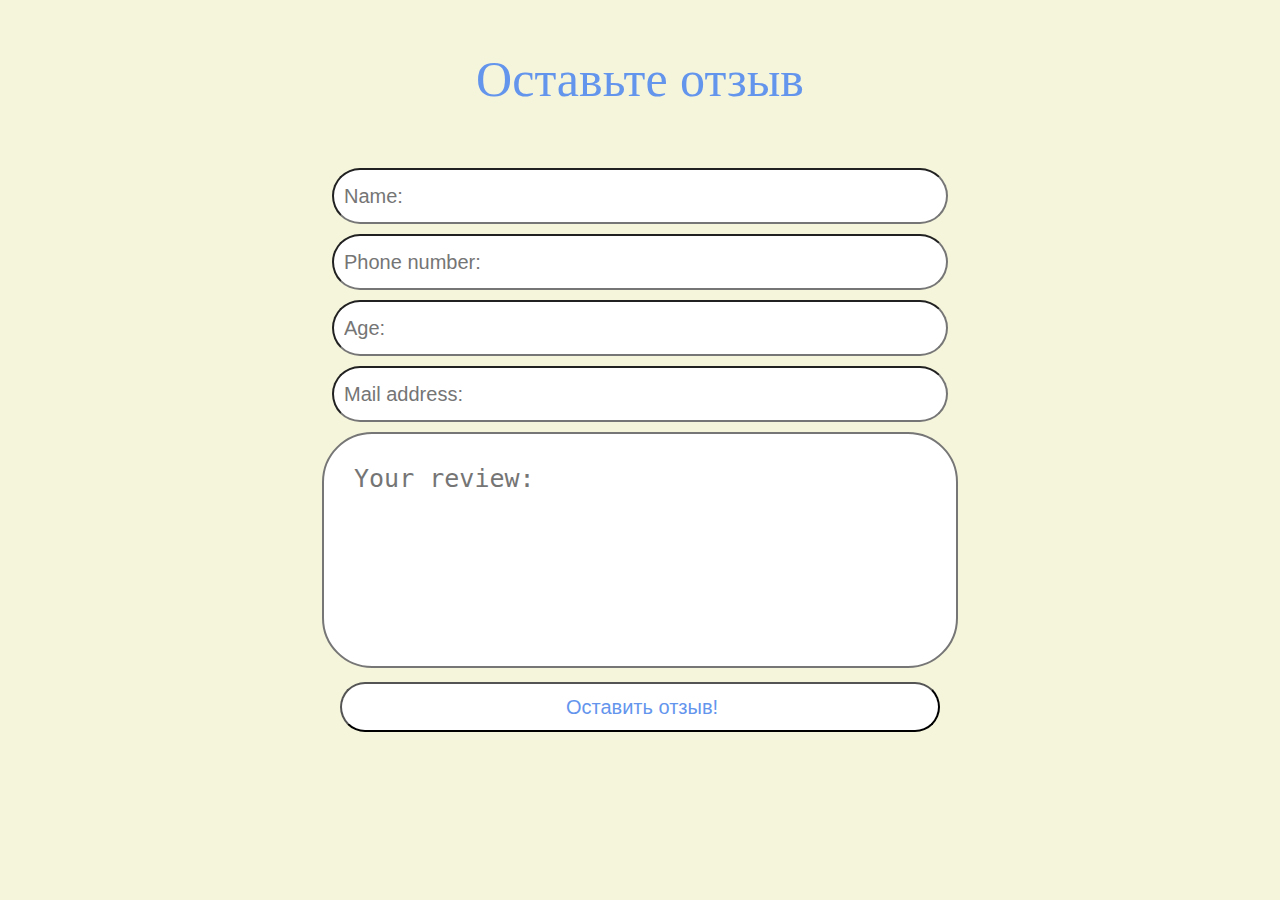
<file: JS/index.html>
<!DOCTYPE html>
<html lang="en">
<head>
    <meta charset="UTF-8">
    <meta name="viewport" content="width=device-width, initial-scale=1.0">
    <link rel="stylesheet" href="style.css">
    <title>Document</title>
</head>
<body>
    <!DOCTYPE html>
<html>
<body>
<p class="header">Оставьте отзыв</p>
<input class="inputs" type="text" placeholder="Name:" id="name"> <br>
<input class="inputs" type="number" placeholder="Phone number:" id="number"> <br>
<input class="inputs" type="number" placeholder="Age:" id="age"> <br> 
<input class="inputs" type="text" placeholder="Mail address:" id="mail"> <br>
<textarea class="review" type="text" placeholder="Your review: " id="review"></textarea> <br>
<button class="inputs" onclick="add()">Оставить отзыв!</button>

<div id="result"></div>

<script>
    let contacts = []
    if (JSON.parse(localStorage.getItem("Contacts")) != null){
        contacts = JSON.parse(localStorage.getItem("Contacts"));
    }
    function add(){
        let name = document.getElementById("name").value;
        let number = document.getElementById("number").value;
        let age = document.getElementById("age").value;
        let mail = document.getElementById("mail").value;
        let review = document.getElementById("review").value;

        if(name && number && age && mail && review){
            contacts.push({
                name: name,
                number: number,
                age: age,
                mail: mail,
                review: review
            })
            localStorage.setItem("Contacts", JSON.stringify(contacts))
            document.getElementById("name").value = "";
            document.getElementById("number").value = "";
            document.getElementById("age").value = "";
            document.getElementById("mail").value = "";
            document.getElementById("review").value = "";
        }
    }
    
</script>

</body>
</html>
</body>
</html>
</file>
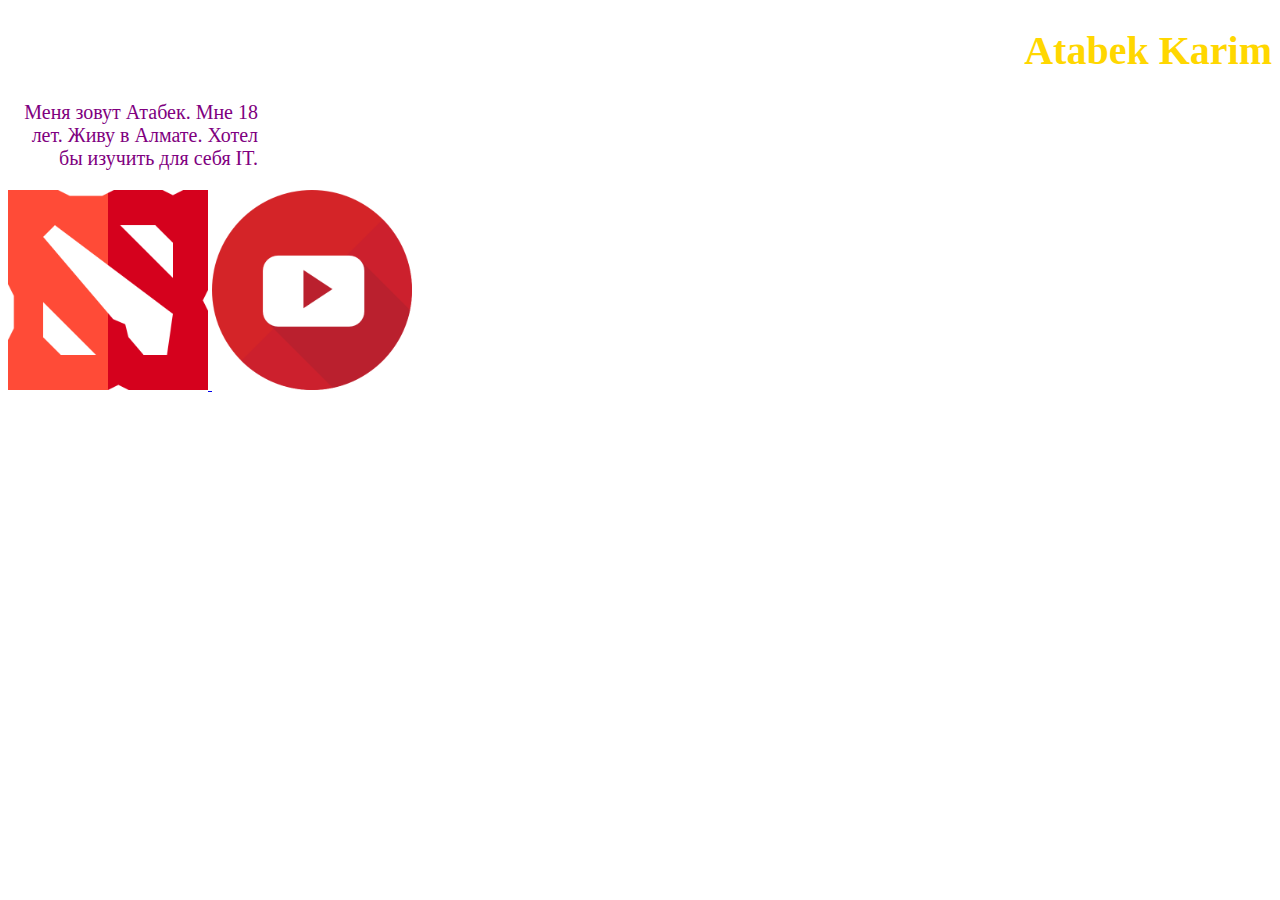
<file: Lesson1/Index.html>
<!DOCTYPE html>
<html lang="en">
<head>
        <meta charset="UTF-8">
        <title>Lesson 1</title>
</head>
<body>
    <h1 style="color: gold; text-align: right; font-size: 40px;">Atabek Karim</h1>
    <p style= "color: purple; font-size:20px; width: 250px; text-align: end ;">Меня зовут Атабек. Мне 18 лет. Живу в Алмате. Хотел бы изучить для себя IT.</p>
    <a target="_blank" href="https://www.youtube.com/">
        <img width="200px" src="dota-2.png">
    </a>
<a target="_blank" href="https://ru.dota2.com/">
        <img width="200px" src="youtube.png">
</a>

</body>
</html>
</file>
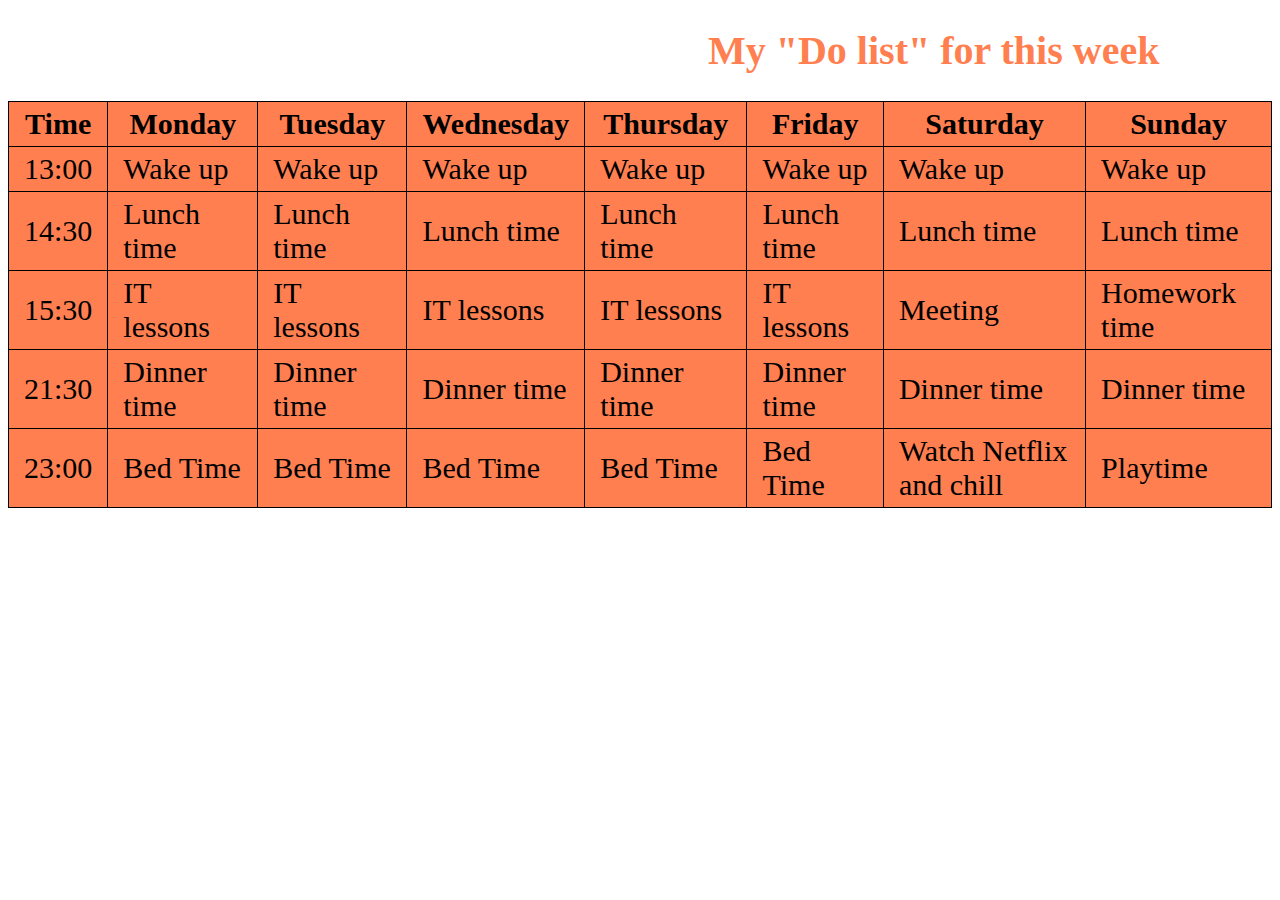
<file: Lesson3/index.html>
<!DOCTYPE html>
<html lang="en">
<head>
    <meta charset="UTF-8">
    <meta name="viewport" content="width=device-width, initial-scale=1.0">
    <title>Document</title>
    <link rel="stylesheet" href="style.css">
</head>
<body>
    <h1 style="margin-left: 700px; color: coral; font-size: 40px;">My "Do list" for this week</h1>
    <table>
        <thead>
            <tr>
                <th>Time</th>
                <th>Monday</th>
                <th>Tuesday</th>
                <th>Wednesday</th>
                <th>Thursday</th>
                <th>Friday</th>
                <th>Saturday</th>
                <th>Sunday</th>
            </tr>
        </thead>
        <tbody>
            <tr>
              <td>13:00</td>
              <td>Wake up</td>
              <td>Wake up</td>
              <td>Wake up</td>
              <td>Wake up</td>
              <td>Wake up</td>
              <td>Wake up</td>
              <td>Wake up</td>
            </tr>
            <tr>
             <td>14:30</td>
             <td>Lunch time</td>
             <td>Lunch time</td>
             <td>Lunch time</td>
             <td>Lunch time</td>
             <td>Lunch time</td>
             <td>Lunch time</td>
             <td>Lunch time</td>
            </tr>
            <tr>
             <td>15:30</td>
             <td>IT lessons</td>
             <td>IT lessons</td>  
             <td>IT lessons</td>  
             <td>IT lessons</td>  
             <td>IT lessons</td>  
             <td>Meeting</td>  
             <td>Homework time</td>     
            </tr>
            <tr>
             <td>21:30</td>
             <td>Dinner time</td>
             <td>Dinner time</td>
             <td>Dinner time</td>
             <td>Dinner time</td>
             <td>Dinner time</td>
             <td>Dinner time</td>
             <td>Dinner time</td>  
            </tr>
            <tr>
             <td>23:00</td>
             <td>Bed Time</td>
             <td>Bed Time</td>
             <td>Bed Time</td>
             <td>Bed Time</td>
             <td>Bed Time</td>
             <td>Watch Netflix and chill</td>
             <td>Playtime</td>   
            </tr>
        </tbody>
    </table>
</body>
</html>
</file>
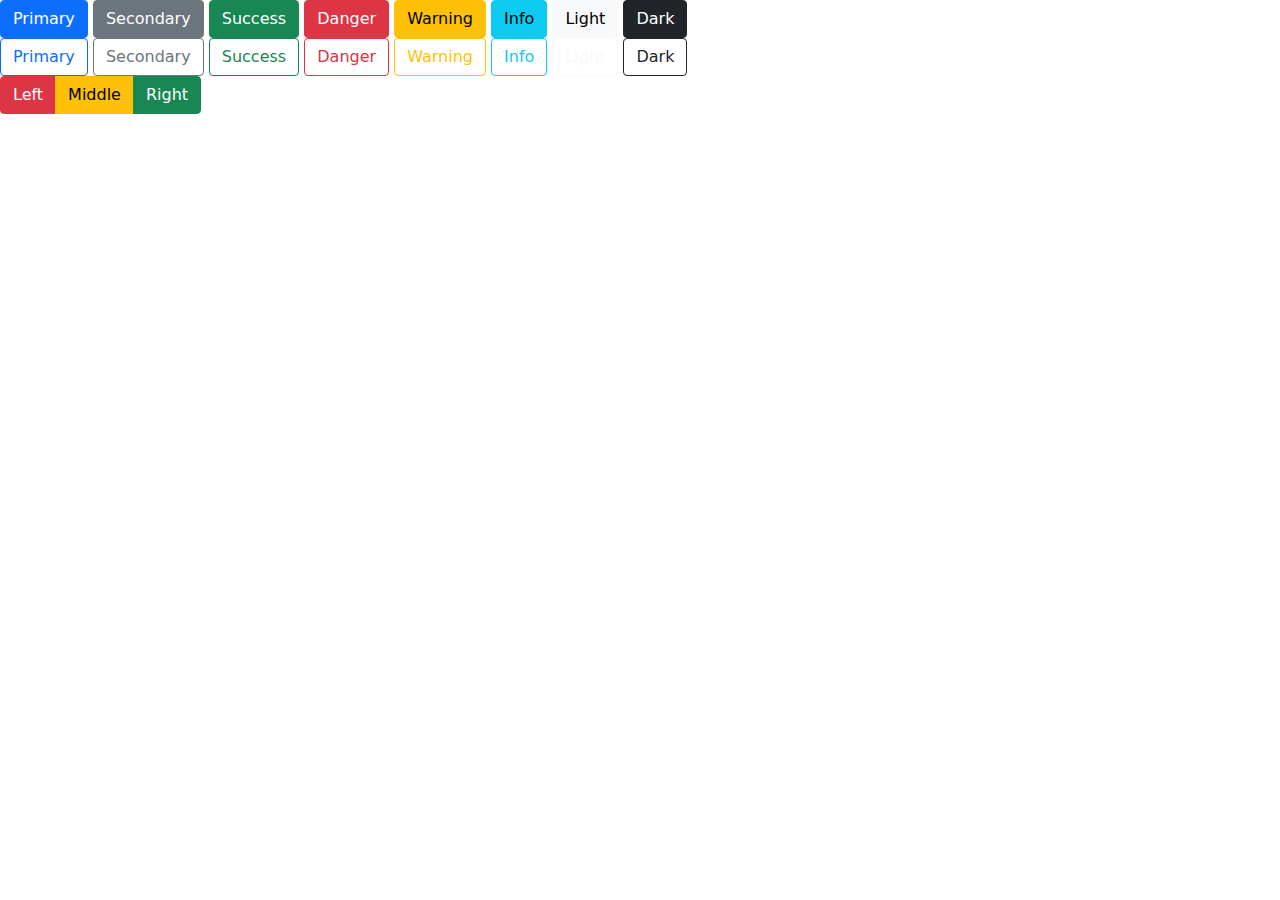
<file: Lesson4/index.html>
<!DOCTYPE html>
<html lang="en">
<head>
    <meta charset="UTF-8">
    <meta name="viewport" content="width=device-width, initial-scale=1.0">
    <title>Document</title>
    <link rel="stylesheet" href="bootstrap.css">
</head>
<body>
    <button type="button" class="btn btn-primary">Primary</button>
    <button type="button" class="btn btn-secondary">Secondary</button>
    <button type="button" class="btn btn-success">Success</button>
    <button type="button" class="btn btn-danger">Danger</button>
    <button type="button" class="btn btn-warning">Warning</button>
    <button type="button" class="btn btn-info">Info</button>
    <button type="button" class="btn btn-light">Light</button>
    <button type="button" class="btn btn-dark">Dark</button>
    <div>
        <button type="button" class="btn btn-outline-primary">Primary</button>
<button type="button" class="btn btn-outline-secondary">Secondary</button>
<button type="button" class="btn btn-outline-success">Success</button>
<button type="button" class="btn btn-outline-danger">Danger</button>
<button type="button" class="btn btn-outline-warning">Warning</button>
<button type="button" class="btn btn-outline-info">Info</button>
<button type="button" class="btn btn-outline-light">Light</button>
<button type="button" class="btn btn-outline-dark">Dark</button>
    </div>
    <div class="btn-group" role="group" aria-label="Basic mixed styles example">
        <button type="button" class="btn btn-danger">Left</button>
        <button type="button" class="btn btn-warning">Middle</button>
        <button type="button" class="btn btn-success">Right</button>
      </div>
</html>
</file>
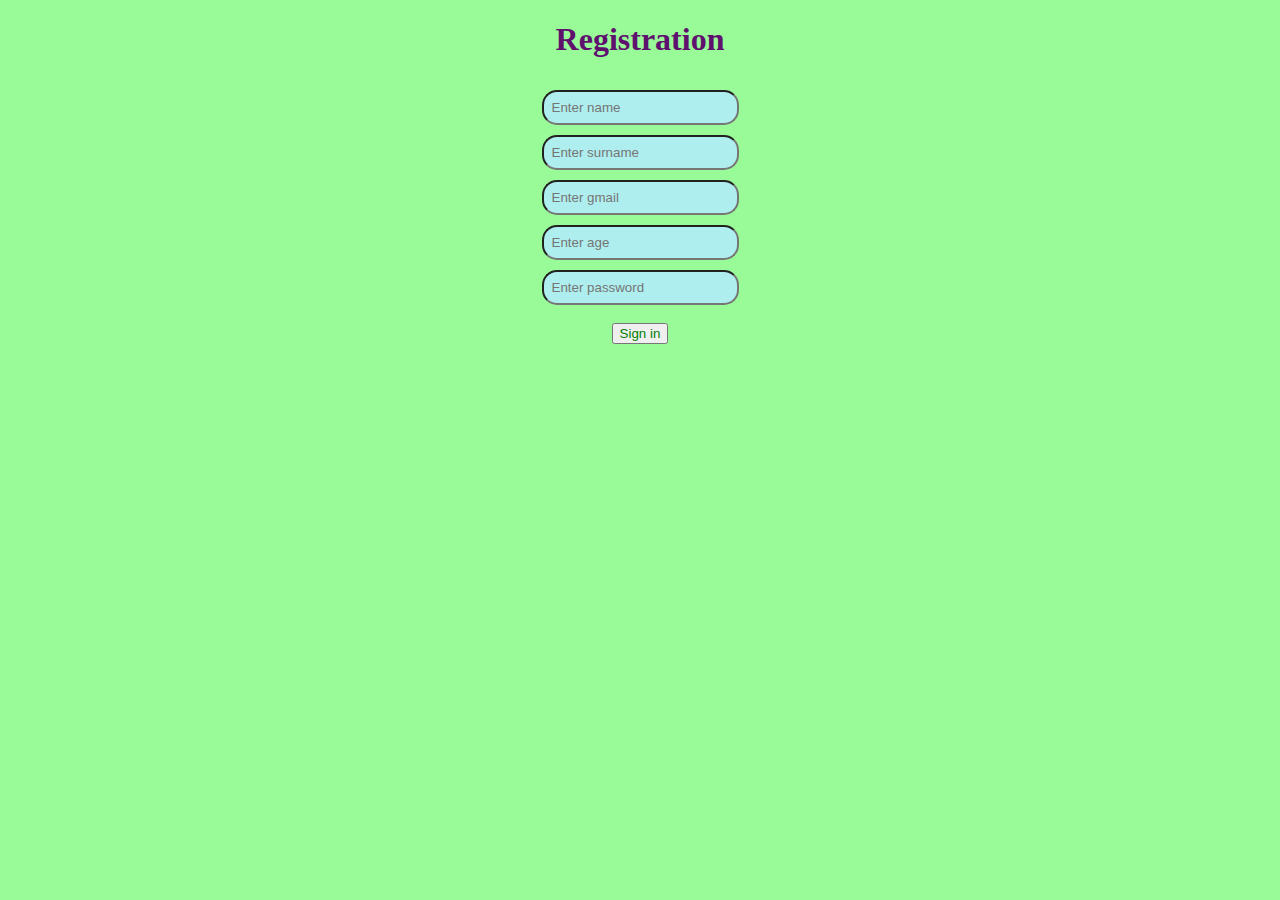
<file: Lesson7/index.html>
<!DOCTYPE html>
<html lang="en">
<head>
    <meta charset="UTF-8">
    <meta name="viewport" content="width=device-width, initial-scale=1.0">
    <link rel="stylesheet" href="style.css">
    <title>Js</title>
</head>
<body>
    <div id="regis">
        <h1>Registration</h1>
        <input class ="inputs" type="text" id="name" placeholder="Enter name"> <br>
        <input class ="inputs" type="text" id="surname" placeholder="Enter surname"> <br>
        <input class="inputs" type="text" id="gmail" placeholder="Enter gmail"> <br>
        <input class="inputs" type="number" id="age" placeholder="Enter age"> <br>
        <input class="inputs" type="password" id="password" placeholder="Enter password"> <br>
        <br>    <button style="color: green;" onclick="myFunc()" >Sign in</button> 
    </div>
    <div id="info">
        <h1 id="info_fullname"></h1>
        <p id="info_gmail"></p>
        <p id="info_age"></p>
    </div>
    <script>
    function myFunc(){
        document.getElementById("regis").style.display = "none";
        document.getElementById("info").style.display = "block";
        let name = document.getElementById("name").value;
        let surname = document.getElementById("surname").value;
        let gmail = document.getElementById("gmail").value;
        let age = document.getElementById("age").value;
        let password = document.getElementById("password").value; 
        document.getElementById("info_fullname").innerHTML = name + " " + surname;
        document.getElementById("info_gmail").innerHTML= "Gmail: " + gmail;
        document.getElementById("info_age").innerHTML= "Age: " + age;
    }
    </script>
</body>
</html>
</file>
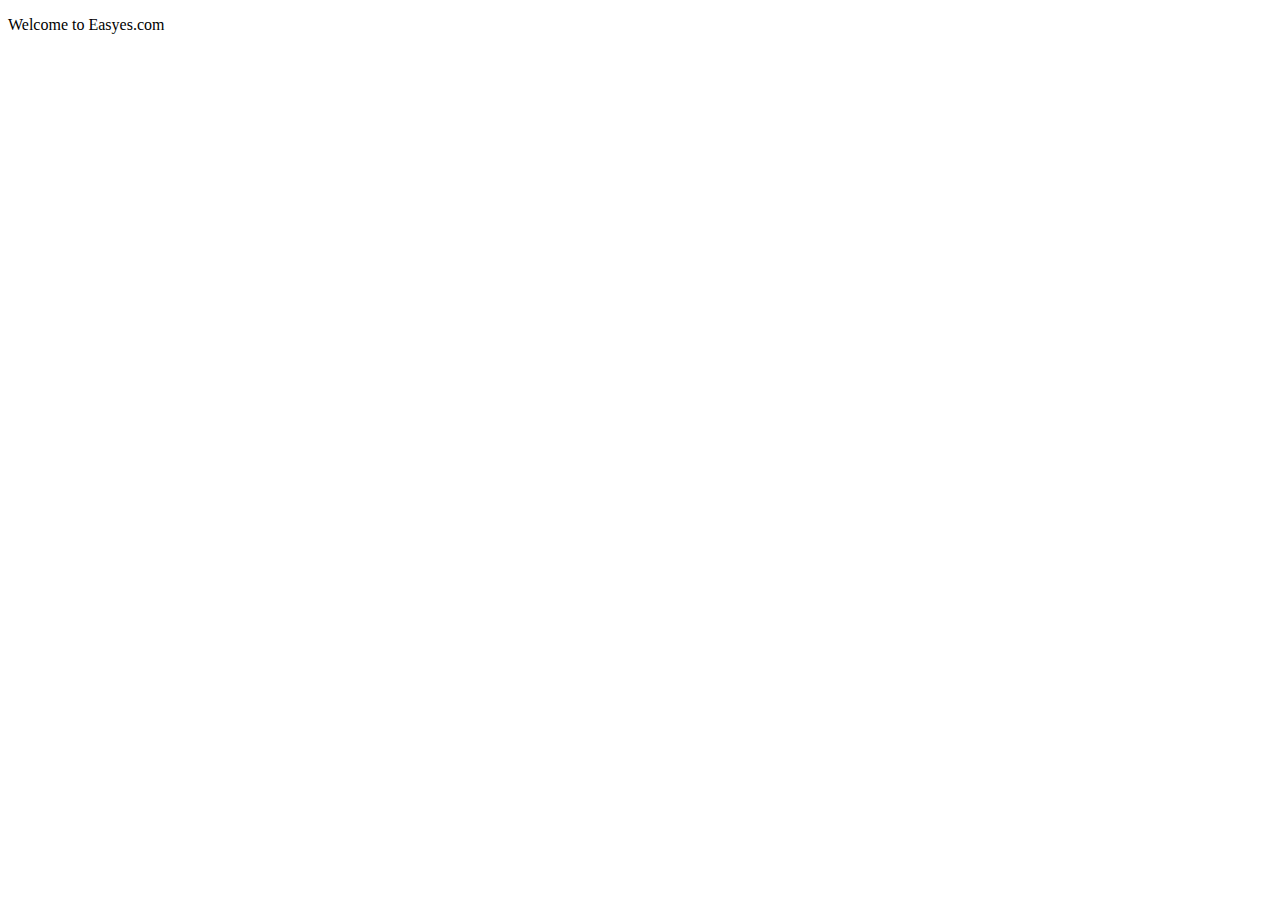
<file: Lesson8/index.html>
<!DOCTYPE html>
<html lang="en">
<head>
    <meta charset="UTF-8">
    <meta name="viewport" content="width=device-width, initial-scale=1.0">
    <title>Document</title>
</head>
<body>
    <p>Welcome to Easyes.com</p>
</body>
</html>
</file>
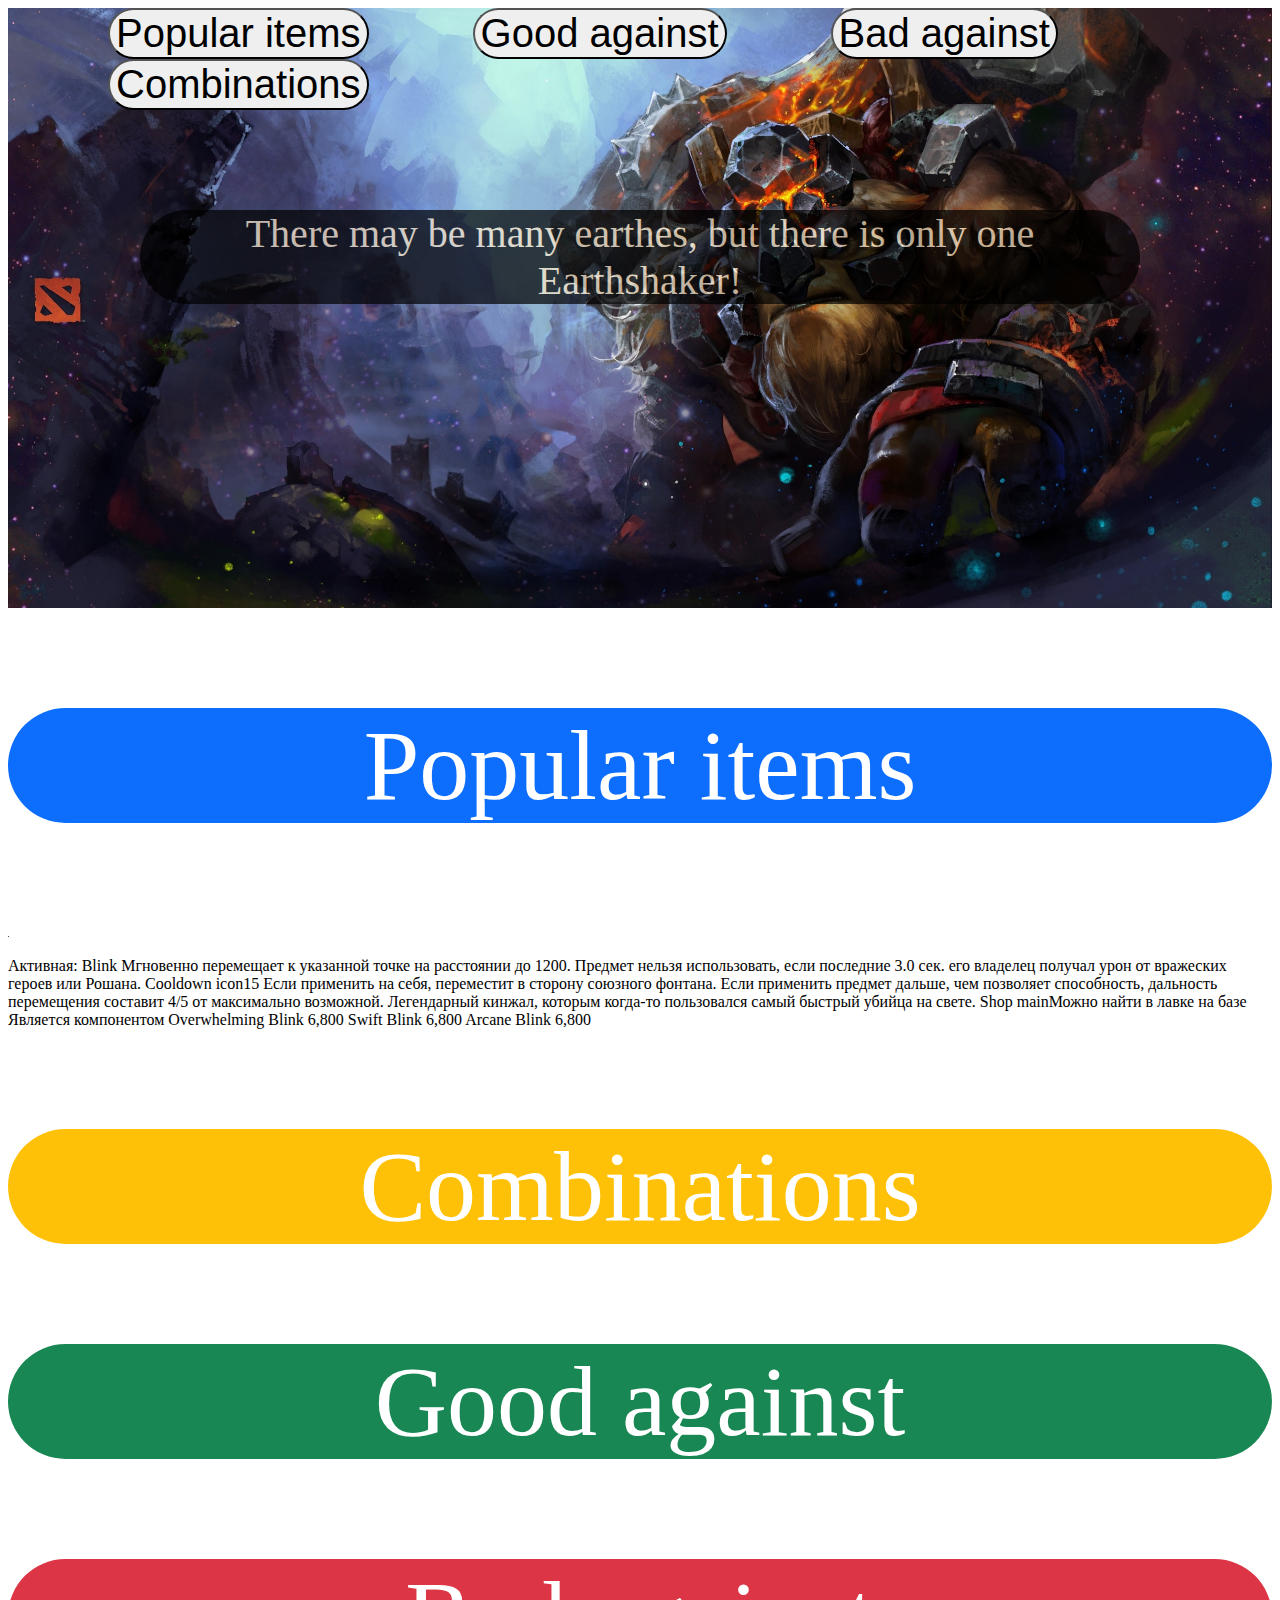
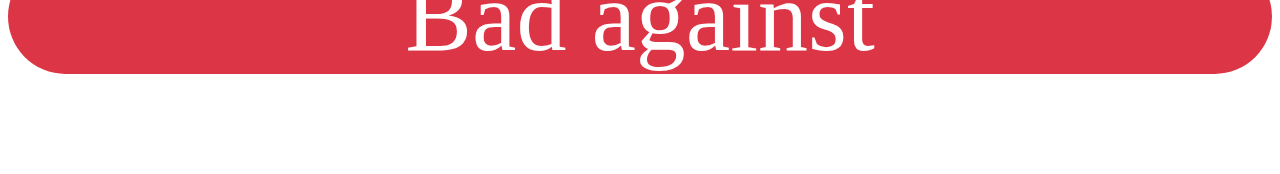
<file: siteName/HomePage/index.html>
<!DOCTYPE html>
<html lang="en">
<head>
    <meta charset="UTF-8">
    <meta name="viewport" content="width=device-width, initial-scale=1.0">
    <link href="https://cdn.jsdelivr.net/npm/bootstrap@5.0.0-beta1/dist/css/bootstrap.min.css" rel="stylesheet" integrity="sha384-giJF6kkoqNQ00vy+HMDP7azOuL0xtbfIcaT9wjKHr8RbDVddVHyTfAAsrekwKmP1" crossorigin="anonymous">
    <link rel="stylesheet" href="../css/style.css">
    <title>Document</title>
</head>
<body>
        <div class="headerofsite">
            <button type="button" class="btn btn-primary">Popular items</button>
            <button type="button" class="btn btn-success">Good against</button>
            <button type="button" class="btn btn-danger">Bad against</button>
            <button type="button" class="btn btn-warning">Combinations</button>
            <p class="starter">There may be many earthes, but there is only one Earthshaker!</p>
        </div>
        <div>
            <p style="text-align: center; font-size: 100px;background-color: #0d6efd; color: white; border-radius: 70px;">Popular items</p>
        </div>
        <div>
            <img style="width: 1px;" src="../images/blinkdagger.jpg" alt="">
            <p>Активная: Blink
                Мгновенно перемещает к указанной точке на расстоянии до 1200.
                
                Предмет нельзя использовать, если последние 3.0 сек. его владелец получал урон от вражеских героев или Рошана.
                Cooldown icon15
                Если применить на себя, переместит в сторону союзного фонтана.
                
                Если применить предмет дальше, чем позволяет способность, дальность перемещения составит 4/5 от максимально возможной.
                
                Легендарный кинжал, которым когда-то пользовался самый быстрый убийца на свете.
                Shop mainМожно найти в лавке на базе
                Является компонентом
                Overwhelming Blink
                6,800
                Swift Blink
                6,800
                Arcane Blink
                6,800</p>
        </div>
        <div>
            <p style="text-align: center; font-size: 100px;background-color: #ffc107; color: white; border-radius: 70px;">Combinations</p>
        </div>
        <div>
            <p style="text-align: center; font-size: 100px;background-color :#198754; color: white; border-radius: 70px;">Good against</p>
        </div>
        <div>
            <p style="text-align: center; font-size: 100px;background-color: #dc3545; color: white; border-radius: 70px;">Bad against</p>
        </div>
</body>
</html>
</file>
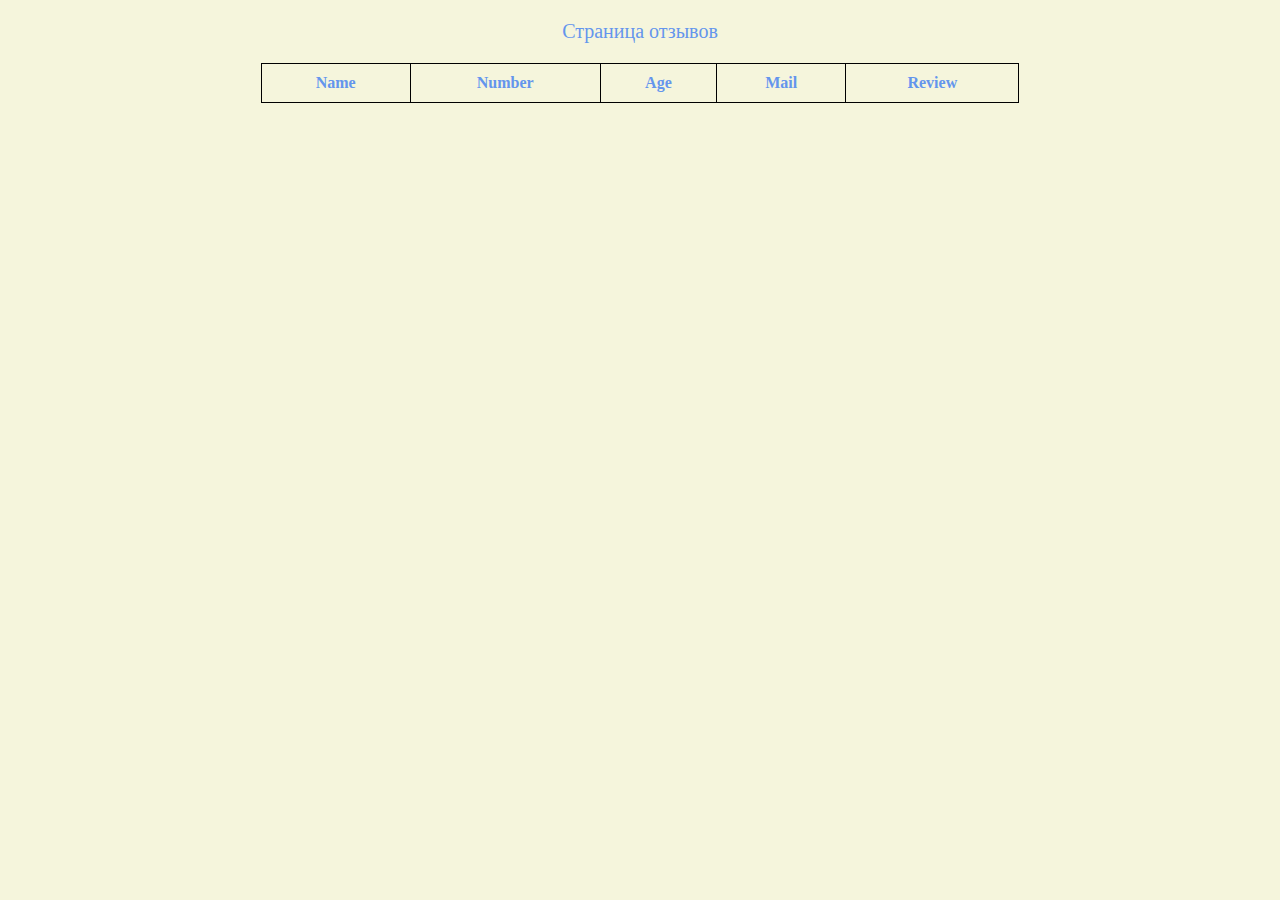
<file: JS/result.html>
<!DOCTYPE html>
<html lang="en">
<head>
    <meta charset="UTF-8">
    <meta name="viewport" content="width=device-width, initial-scale=1.0">
    <link rel="stylesheet" href="style.css">
    <title>Document</title>
</head>
<body>
    <p class="browntext">Страница отзывов</p>
    <table>
        <thead>
            <tr>
                <th>Name</th>
                <th>Number</th>
                <th>Age</th>
                <th>Mail</th>
                <th>Review</th>
            </tr>
        </thead>
        <tbody id="result">

        </tbody>
    </table>
    <script>
        showContacts();
    function showContacts(){
        let str = "";
        let local_contacts = JSON.parse(localStorage.getItem("Contacts"));
        for(let i = 0; i < local_contacts.length; i++){
            str += "<tr>" + "<td>" + local_contacts[i].name + "</td>" + "<td>" + local_contacts[i].number + "</td>" + "<td>" + local_contacts[i].age + "</td>" + "<td>" + local_contacts[i].mail + "</td>" + "<td>" + local_contacts[i].review + "</td>"  + "</tr>"; 
        }
        document.getElementById("result").innerHTML = str;

    }

    </script>

</body>
</html>
</file>
<file: JS/style.css>
body{
    text-align: center;
    background-color: beige;
}
.inputs{
    background-color: rgb(255, 255, 255);
    color: cornflowerblue;
    border-radius: 70px;
    width: 600px;
    height: 50px;
    border-width: 2px;
    margin-top: 10px;
    padding-left: 10px;
    font-size: 20px;
}
.review{
    resize: none;
    margin-top: 10px;
    width: 600px;
    height: 200px;
    border-radius: 50px;
    font-size: 25px;
    color: cornflowerblue;
    outline: none;
    padding-left: 30px;
    border-width: 2px;
    padding-top: 30px;
}
.header{
    color: cornflowerblue;
    font-size: 50px;
}
input:focus{
    outline: none;
}
.browntext{
    font-size: 20px;
    color: cornflowerblue;
    text-align: center;
}
 td, th{
    border: 1px solid #000;
    padding: 10px;
    color: cornflowerblue;
}

table{
    margin: auto;
    width: 60%;
    border-collapse: collapse;
}
</file>
<file: Lesson3/style.css>
table{
    margin-left: 400px;
    margin-top: 10px;
    border-collapse: collapse;
    background-color: coral;
    margin: auto;
}
th,td{
    border: 1px solid #000;
    padding:5px 15px;
    font-size: 30px;
}
</file>
<file: Lesson7/style.css>
#info{
    display: none;
}
.inputs {
    border-radius: 15px;
    margin-top: 10px;
    background-color:paleturquoise;
    padding: 8px;
}
body{
    text-align: center;
    color:rgb(94, 17, 109);
    background-color: palegreen;
}
</file>
<file: siteName/css/style.css>
.headerofsite{
    background-image: url('../images/earthshaker.jpg');
    background-size: cover;
    background-position: center center;
    height: 600px;

}
.btn{
    font-size: 40px;
    margin-left: 100px;
    border-radius: 70px;
}
.starter{
     background-color: black;
     opacity: 0.7;
     margin-left: auto;
     margin-right: auto;
     margin-top: 100px;
     text-align: center;
     font-size: 40px;
     width: 900px;
     color: blanchedalmond;
     border-radius: 70px;
     padding-left: 50px;
     padding-right: 50px;
}
</file>
